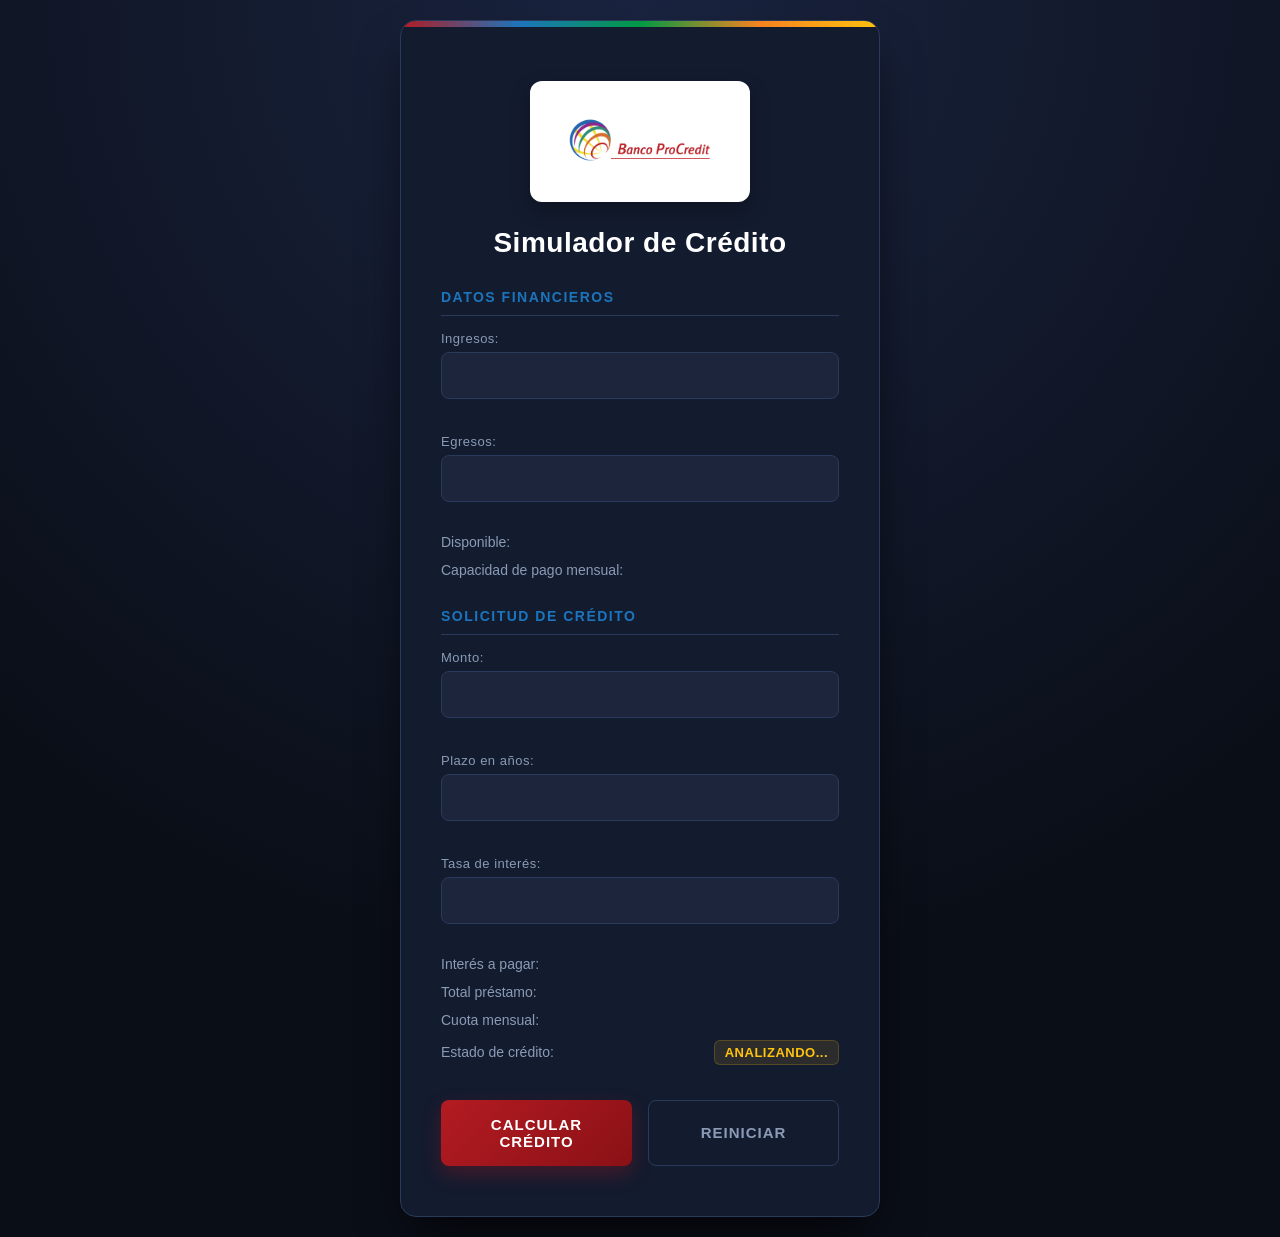
<file: index.html>
<!DOCTYPE html>
<html lang="es">
<head>
    <meta charset="UTF-8">
    <meta name="viewport" content="width=device-width, initial-scale=1.0">
    <title>Simulador de Crédito</title>
    <link rel="stylesheet" href="simulador.css">
    <script src="simulador.js"></script>
    <script src="funciones.js"></script>
    <script src="utilitarios.js"></script>
</head>
<body>

    <div class="container">
        <!-- Integración elegante del logo del banco -->
        <div class="logo-header">
            <img src="bancoLogo.png" alt="Banco ProCredit Logo" class="bank-logo">
        </div>

        <h1>Simulador de Crédito</h1>

        <h2>Datos financieros</h2>
        
        <label for="txtIngresos">Ingresos:</label>
        <input type="text" id="txtIngresos">
        <span class="error-message" id="error-txtIngresos"></span>

        <label for="txtEgresos">Egresos:</label>
        <input type="text" id="txtEgresos">
        <span class="error-message" id="error-txtEgresos"></span>

        <p>Disponible: <span id="spnDisponible"></span></p>
        <p>Capacidad de pago mensual: <span id="spnCapacidadPago"></span></p>

        <h2>Solicitud de crédito</h2>
        
        <label for="txtMonto">Monto:</label>
        <input type="text" id="txtMonto">
        <span class="error-message" id="error-txtMonto"></span>

        <label for="txtPlazo">Plazo en años:</label>
        <input type="text" id="txtPlazo">
        <span class="error-message" id="error-txtPlazo"></span>

        <label for="txtTasaInteres">Tasa de interés:</label>
        <input type="text" id="txtTasaInteres">
        <span class="error-message" id="error-txtTasaInteres"></span>

        <p>Interés a pagar: <span id="spnInteresPagar"></span></p>
        <p>Total préstamo: <span id="spnTotalPrestamo"></span></p>
        <p>Cuota mensual: <span id="spnCuotaMensual"></span></p>
        <p>Estado de crédito: <span id="spnEstadoCredito">ANALIZANDO...</span></p>

        <div class="buttons">
            <button id="btnCalcularCredito" onclick="calcular()">Calcular Crédito</button>
            <button id="btnReiniciar">Reiniciar</button>
        </div>
    </div>

</body>
</html>
</file>
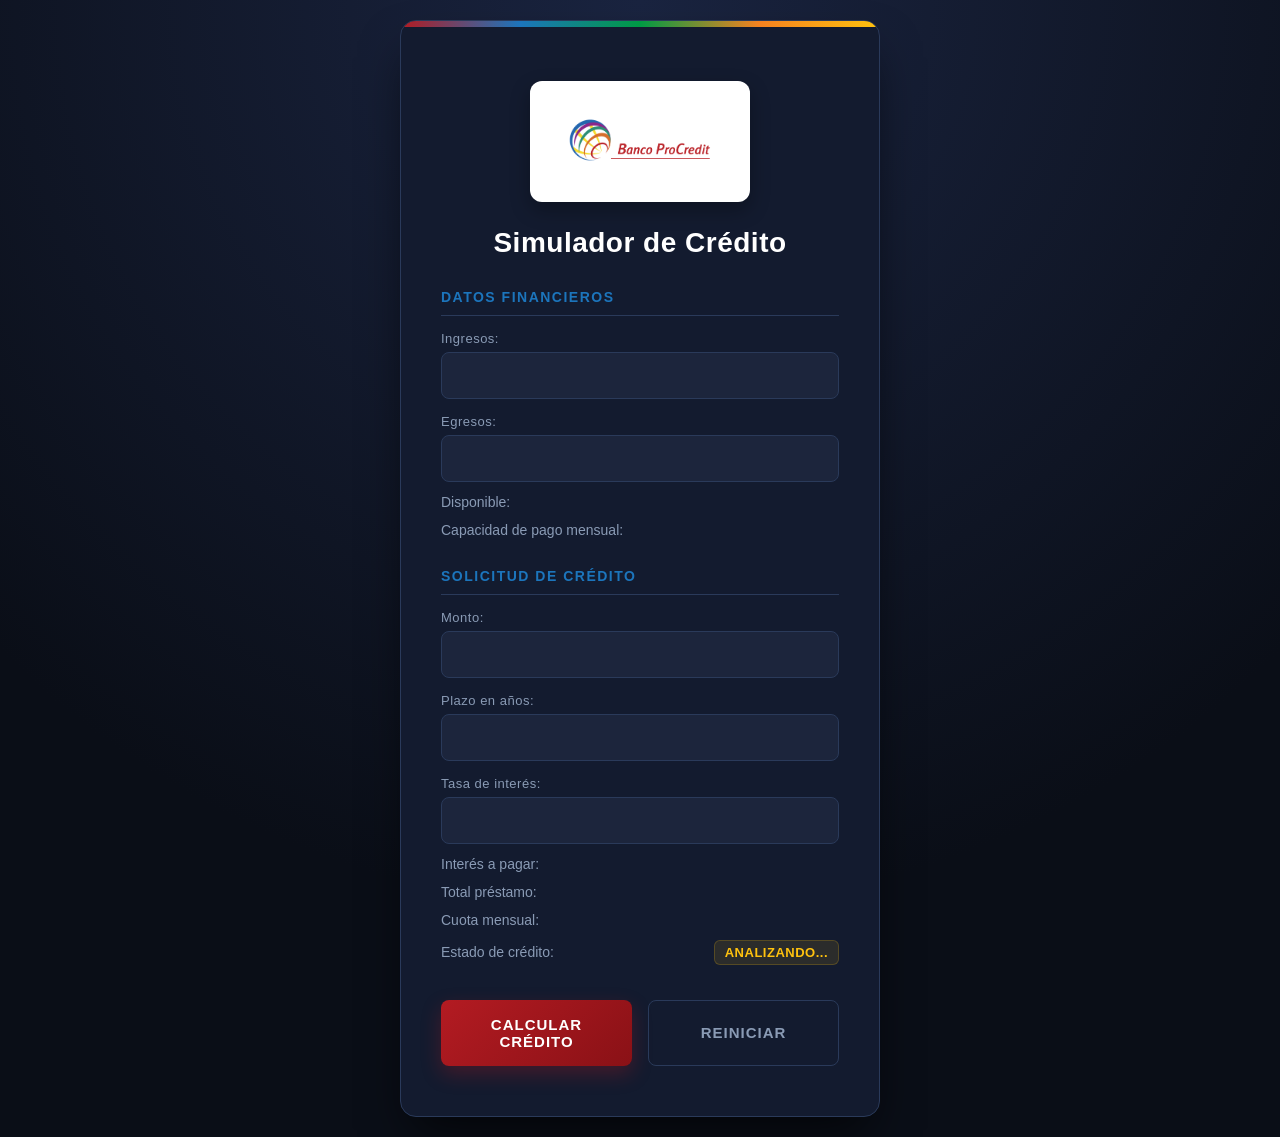
<file: simulador.html>
<!DOCTYPE html>
<html lang="es">
<head>
    <meta charset="UTF-8">
    <meta name="viewport" content="width=device-width, initial-scale=1.0">
    <title>Simulador de Crédito</title>
    <link rel="stylesheet" href="simulador.css">
    <script src="simulador.js"></script>
    <script src="funciones.js"></script>
    <script src="utilitarios.js"></script>
</head>
<body>

    <div class="container">
        <!-- Integración elegante del logo del banco -->
        <div class="logo-header">
            <img src="bancoLogo.png" alt="Banco ProCredit Logo" class="bank-logo">
        </div>

        <h1>Simulador de Crédito</h1>

        <h2>Datos financieros</h2>
        <label for="txtIngresos">Ingresos:</label>
        <input type="text" id="txtIngresos">

        <label for="txtEgresos">Egresos:</label>
        <input type="text" id="txtEgresos">

        <p>Disponible: <span id="spnDisponible"></span></p>
        <p>Capacidad de pago mensual: <span id="spnCapacidadPago"></span></p>

        <h2>Solicitud de crédito</h2>
        <label for="txtMonto">Monto:</label>
        <input type="text" id="txtMonto">

        <label for="txtPlazo">Plazo en años:</label>
        <input type="text" id="txtPlazo">

        <label for="txtTasaInteres">Tasa de interés:</label>
        <input type="text" id="txtTasaInteres">

        <p>Interés a pagar: <span id="spnInteresPagar"></span></p>
        <p>Total préstamo: <span id="spnTotalPrestamo"></span></p>
        <p>Cuota mensual: <span id="spnCuotaMensual"></span></p>
        <p>Estado de crédito: <span id="spnEstadoCredito">ANALIZANDO...</span></p>

        <div class="buttons">
            <button id="btnCalcularCredito" onclick="calcular()">Calcular Crédito</button>
            <button id="btnReiniciar">Reiniciar</button>
        </div>
    </div>

</body>
</html>
</file>
<file: simulador.css>
/* =========================================
   VARIABLES DE MARCA Y TEMA OSCURO EJECUTIVO
   ========================================= */
:root {
    /* Colores extraídos del Logo de Banco ProCredit */
    --brand-red: #B31B22;
    --brand-blue: #1C75BC;
    --brand-green: #009A44;
    --brand-orange: #F58220;
    --brand-yellow: #FFC20E;
    
    /* Paleta Oscura Financiera */
    --bg-body: #0A0E17;       /* Azul profundo casi negro */
    --bg-card: #131B2F;       /* Azul pizarra oscuro para la tarjeta */
    --bg-input: #1C253C;      /* Fondo de los inputs */
    --border-color: #2A3A5A;  /* Bordes sutiles */
    --text-main: #E2E8F0;     /* Texto principal claro */
    --text-muted: #8A9BB5;    /* Texto secundario atenuado */
    --text-highlight: #FFFFFF;/* Blanco puro para valores */
    
    --radius-card: 16px;
    --radius-input: 8px;
    --shadow-card: 0 25px 50px -12px rgba(0, 0, 0, 0.7);
}

/* =========================================
   RESETEO Y ESTILOS BASE
   ========================================= */
* {
    box-sizing: border-box;
}

body {
    font-family: 'Segoe UI', Arial, sans-serif;
    background-color: var(--bg-body);
    /* Degradado radial sutil para dar profundidad */
    background-image: radial-gradient(circle at 50% 0%, #1a2440 0%, var(--bg-body) 70%);
    margin: 0;
    padding: 20px;
    min-height: 100vh;
    display: flex;
    justify-content: center;
    align-items: center;
}

/* =========================================
   CONTENEDOR PRINCIPAL (Responsive)
   ========================================= */
.container {
    width: 100%;
    max-width: 480px;
    padding: 35px 30px;
    background-color: var(--bg-card);
    border-radius: var(--radius-card);
    box-shadow: var(--shadow-card);
    border: 1px solid var(--border-color);
    position: relative;
    overflow: hidden;
    transition: all 0.3s ease;
}

/* Línea decorativa superior con los 5 colores del logo */
.container::before {
    content: '';
    position: absolute;
    top: 0;
    left: 0;
    width: 100%;
    height: 6px;
    background: linear-gradient(90deg, 
        var(--brand-red) 0%, 
        var(--brand-blue) 25%, 
        var(--brand-green) 50%, 
        var(--brand-orange) 75%, 
        var(--brand-yellow) 100%
    );
}

/* =========================================
   INTEGRACIÓN DEL LOGO
   ========================================= */
.logo-header {
    display: flex;
    justify-content: center;
    margin-bottom: 25px;
    margin-top: 10px;
}

.bank-logo {
    max-width: 220px;
    height: auto;
    /* Contenedor tipo insignia para integrar el logo elegantemente */
    background-color: #ffffff;
    padding: 12px 24px;
    border-radius: 12px;
    box-shadow: 0 8px 20px rgba(0, 0, 0, 0.3);
    object-fit: contain;
    transition: transform 0.3s ease;
}

.bank-logo:hover {
    transform: scale(1.02);
}

/* =========================================
   TIPOGRAFÍA
   ========================================= */
h1 {
    text-align: center;
    margin: 0 0 30px 0;
    color: var(--text-highlight);
    font-size: 24px;
    font-weight: 600;
    letter-spacing: 0.5px;
}

h2 {
    margin-top: 30px;
    margin-bottom: 15px;
    font-size: 14px;
    color: var(--brand-blue);
    font-weight: 700;
    text-transform: uppercase;
    letter-spacing: 1.5px;
    border-bottom: 1px solid var(--border-color);
    padding-bottom: 10px;
}

label {
    display: block;
    margin-top: 15px;
    font-weight: 500;
    color: var(--text-muted);
    font-size: 13px;
    letter-spacing: 0.5px;
}

/* =========================================
   INPUTS (Campos de texto)
   ========================================= */
input {
    width: 100%;
    padding: 14px;
    margin-top: 6px;
    border-radius: var(--radius-input);
    border: 1px solid var(--border-color);
    background-color: var(--bg-input);
    font-size: 15px;
    color: var(--text-highlight);
    transition: all 0.3s ease;
    box-sizing: border-box;
}

input:focus {
    outline: none;
    border-color: var(--brand-blue);
    box-shadow: 0 0 0 4px rgba(28, 117, 188, 0.2);
    background-color: #212D4A;
}

/* =========================================
   RESULTADOS (Párrafos y Spans)
   ========================================= */
p {
    margin-top: 12px;
    margin-bottom: 12px;
    font-size: 14px;
    color: var(--text-muted);
    display: flex;
    justify-content: space-between;
    align-items: center;
    flex-wrap: wrap;
    gap: 5px;
}

span {
    font-weight: 600;
    color: var(--text-highlight);
    font-size: 15px;
}

/* Estilo específico para el estado del crédito (Dashboard) */
#spnEstadoCredito {
    color: var(--brand-yellow);
    padding: 4px 10px;
    background-color: rgba(255, 194, 14, 0.1);
    border-radius: 6px;
    border: 1px solid rgba(255, 194, 14, 0.2);
    font-size: 13px;
    letter-spacing: 0.5px;
}

/* =========================================
   BOTONES
   ========================================= */
.buttons {
    margin-top: 35px;
    display: flex;
    flex-direction: column;
    gap: 12px;
}

button {
    width: 100%;
    padding: 16px;
    border: none;
    border-radius: var(--radius-input);
    font-size: 15px;
    font-weight: 700;
    cursor: pointer;
    transition: all 0.3s ease;
    text-transform: uppercase;
    letter-spacing: 1px;
}

button:active {
    transform: translateY(2px);
}

/* Botón Calcular (Acción Principal - Rojo ProCredit) */
#btnCalcularCredito {
    background: linear-gradient(135deg, var(--brand-red), #8a1116);
    color: #ffffff;
    box-shadow: 0 8px 20px rgba(179, 27, 34, 0.3);
}

#btnCalcularCredito:hover {
    background: linear-gradient(135deg, #d11e26, var(--brand-red));
    box-shadow: 0 10px 25px rgba(179, 27, 34, 0.4);
}

/* Botón Reiniciar (Acción Secundaria - Estilo Fantasma) */
#btnReiniciar {
    background-color: transparent;
    color: var(--text-muted);
    border: 1px solid var(--border-color);
}

#btnReiniciar:hover {
    background-color: var(--bg-input);
    color: var(--text-highlight);
    border-color: var(--text-muted);
}

/* =========================================
   MEDIA QUERIES (Responsive para PC y Tablets)
   ========================================= */

/* Tablets y pantallas más grandes */
@media (min-width: 600px) {
    .container {
        padding: 50px 40px;
    }
    
    h1 {
        font-size: 28px;
    }

    /* En pantallas grandes, los botones se alinean horizontalmente */
    .buttons {
        flex-direction: row;
        justify-content: space-between;
    }

    button {
        width: 48%;
    }
}

/* Móviles muy pequeños (ajuste fino) */
@media (max-width: 360px) {
    .container {
        padding: 30px 20px;
    }
    
    h1 {
        font-size: 20px;
    }

    .bank-logo {
        max-width: 180px;
        padding: 10px 15px;
    }
}
.error-message {
    color: #B31B22;
    font-style: italic;
    font-size: 12px;
    display: block;
    margin-top: 4px;
    min-height: 16px;
}

.input-error {
    border-color: #B31B22 !important;
    box-shadow: 0 0 0 3px rgba(179, 27, 34, 0.15) !important;
}
</file>
